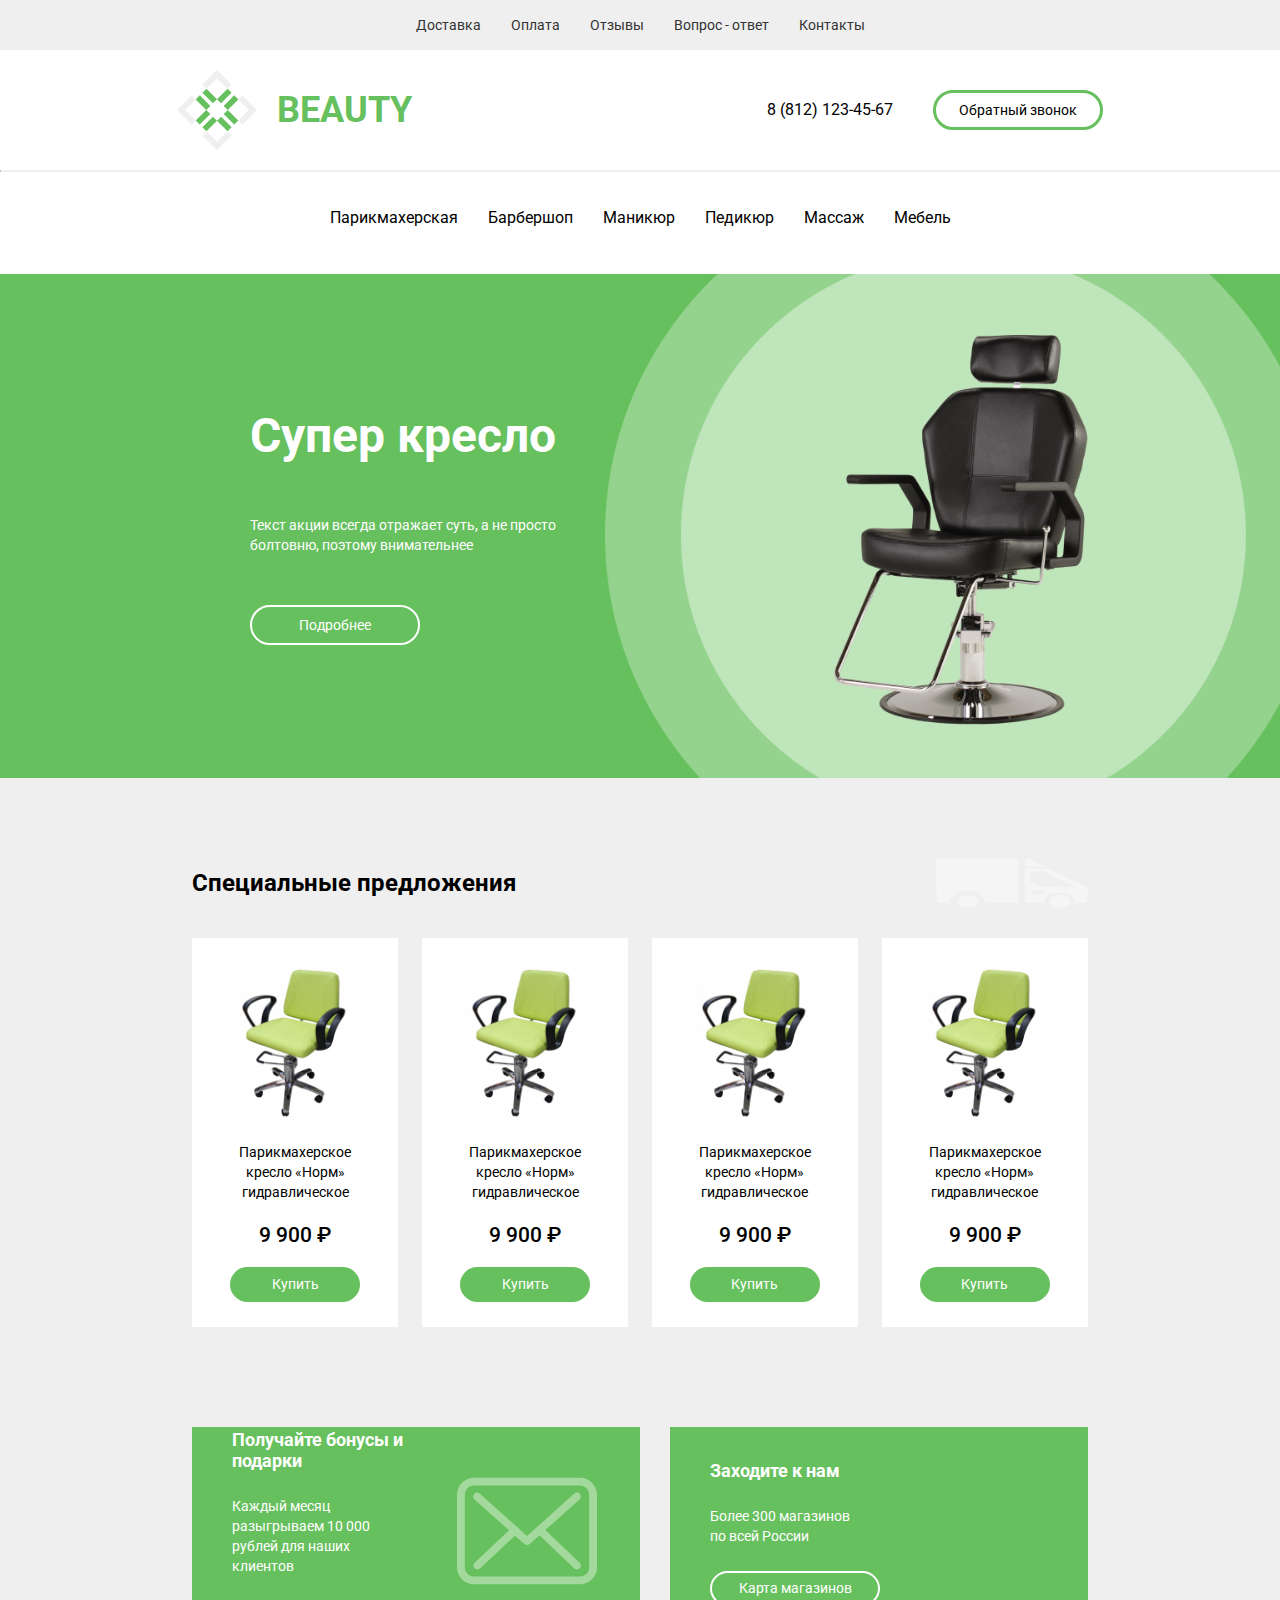
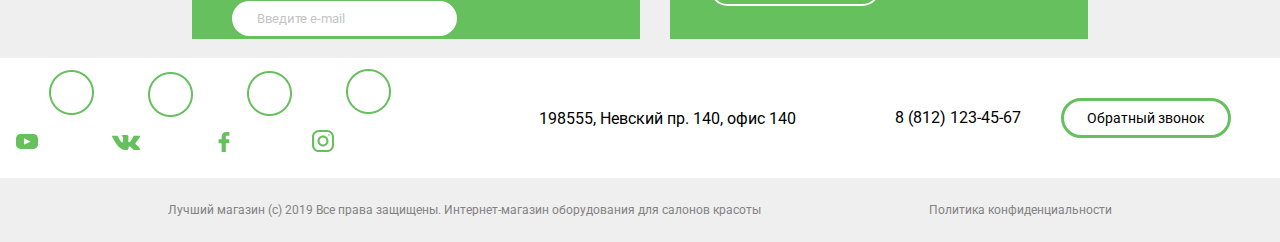
<file: index.html>
<!DOCTYPE html>
<html lang="en">
  <head>
    <meta charset="UTF-8" />
    <meta http-equiv="X-UA-Compatible" content="IE=edge" />
    <meta name="viewport" content="width=device-width, initial-scale=1.0" />
    <title>Document</title>

    <!-- styles -->
    <link rel="stylesheet" href="./styles.css/style.css" />
    <link rel="stylesheet" href="./styles.css/header.css" />
    <link rel="stylesheet" href="./styles.css/main.css" />
    <link rel="stylesheet" href="./styles.css/footer.css" />

    <!-- fonts -->
    <link rel="preconnect" href="https://fonts.googleapis.com" />
    <link rel="preconnect" href="https://fonts.gstatic.com" crossorigin />
    <link
      href="https://fonts.googleapis.com/css2?family=Roboto:wght@400;500;700&display=swap"
      rel="stylesheet" />
  </head>

  <!-- Неадаптивная верстка под экран с разрешением 1920x1080 -->

  <body>
    <div class="wrapper">
      <header>
        <div class="header">
          <div class="header__top-line menu">
            <ul>
              <li><a href="#">Доставка</a></li>
              <li><a href="#">Оплата</a></li>
              <li><a href="#">Отзывы</a></li>
              <li><a href="#">Вопрос - ответ</a></li>
              <li><a href="#">Контакты</a></li>
            </ul>
          </div>

          <div class="header__middle-line">
            <div class="left-section">
              <div class="full-logo">
                <div class="full-logo__logo">
                  <a href="/"><img src="./images/icons/logo.svg" alt="" /></a>
                </div>
                <div class="full-logo__name">Beauty</div>
              </div>
            </div>

            <div class="right-section">
              <div class="phone">8 (812) 123-45-67</div>
              <div class="call-back-button-container">
                <button class="call-back-button-container__button">
                  Обратный звонок
                </button>
              </div>
            </div>
          </div>

          <hr class="line" />

          <div class="header__bottom-line">
            <div class="header__bottom-line menu">
              <ul>
                <li><a href="#">Парикмахерская</a></li>
                <li><a href="#">Барбершоп</a></li>
                <li><a href="#">Маникюр</a></li>
                <li><a href="#">Педикюр</a></li>
                <li><a href="#">Массаж</a></li>
                <li><a href="#">Мебель</a></li>
              </ul>
            </div>
          </div>
        </div>
      </header>

      <main>
        <div class="content">
          <div class="sale">
            <div class="sale__text">
              <div class="title">Супер кресло</div>
              <div class="description">
                Текст акции всегда отражает суть, а не просто болтовню, поэтому
                внимательнее
              </div>

              <div class="details-button-container">
                <button class="details-button-container__button">
                  Подробнее
                </button>
              </div>
            </div>
          </div>

          <div class="special-offers">
            <div class="special-offers-top">
              <div class="special-offers-top__title">
                Специальные предложения
              </div>
              <div class="special-offers-top__logo">
                <img src="./images/products/Vector.svg" alt="" />
              </div>
            </div>

            <div class="special-offers-middle">
              <div class="goods">
                <img
                  class="goods__image"
                  src="./images/products/Rectangle 4.jpg"
                  alt="" />
                <p class="goods__description">
                  Парикмахерское кресло «Норм» гидравлическое
                </p>
                <p class="goods__price">9 900 ₽</p>
                <button class="goods__buy-button">Купить</button>
              </div>

              <div class="goods">
                <img
                  class="goods__image"
                  src="./images/products/Rectangle 4.jpg"
                  alt="" />
                <p class="goods__description">
                  Парикмахерское кресло «Норм» гидравлическое
                </p>
                <p class="goods__price">9 900 ₽</p>
                <button class="goods__buy-button">Купить</button>
              </div>

              <div class="goods">
                <img
                  class="goods__image"
                  src="./images/products/Rectangle 4.jpg"
                  alt="" />
                <p class="goods__description">
                  Парикмахерское кресло «Норм» гидравлическое
                </p>
                <p class="goods__price">9 900 ₽</p>
                <button class="goods__buy-button">Купить</button>
              </div>

              <div class="goods">
                <img
                  class="goods__image"
                  src="./images/products/Rectangle 4.jpg"
                  alt="" />
                <p class="goods__description">
                  Парикмахерское кресло «Норм» гидравлическое
                </p>
                <p class="goods__price">9 900 ₽</p>
                <button class="goods__buy-button">Купить</button>
              </div>
            </div>

            <div class="special-offers-bottom">
              <div class="container">
                <div class="container__text">
                  <div class="container__text__title">
                    Получайте бонусы и подарки
                  </div>
                  <div class="container__text__description">
                    Каждый месяц разыгрываем 10 000 рублей для наших клиентов
                  </div>
                  <div class="container__text__email">
                    <form action="#" method="post">
                      <label for="email"></label>
                      <input
                        class="container__text__email__form"
                        type="email"
                        name="email"
                        id="email"
                        placeholder="Введите e-mail" />
                    </form>
                  </div>
                </div>
                <div class="container__logo">
                  <img src="./images/products/Group.svg" alt="" />
                </div>
              </div>

              <div class="container">
                <div class="container__text">
                  <div class="container__text__title">Заходите к нам</div>
                  <div class="container__text__description">
                    Более 300 магазинов по всей России
                  </div>
                  <div class="map-button-container">
                    <button class="map-button-container__button">
                      Карта магазинов
                    </button>
                  </div>
                </div>
              </div>
            </div>
          </div>
        </div>
      </main>

      <footer class="footer">
        <div class="footer-top">
          <div class="footer-top__left-section">
            <div class="socials">
              <div class="social">
                <img src="./images/icons/Ellipse.png" alt="" />
                <img
                  class="youtube-icon"
                  src="./images/icons/Vector.svg"
                  alt="" />
              </div>
              <div class="social">
                <img src="./images/icons/Ellipse.png" alt="" />
                <img class="vk-icon" src="./images/icons/vksvg.svg" alt="" />
              </div>
              <div class="social">
                <img src="./images/icons/Ellipse.png" alt="" />
                <img
                  class="fb-icon"
                  src="./images/icons/facebooksvg.svg"
                  alt="" />
              </div>
              <div class="social">
                <img src="./images/icons/Ellipse.png" alt="" />
                <img
                  class="inst-icon"
                  src="./images/icons/instagram.svg"
                  alt="" />
              </div>
            </div>
          </div>

          <div class="footer-top__middle-section">
            <p>198555, Невский пр. 140, офис 140</p>
          </div>
          <div class="footer-top__right-section">
            <div class="phone">8 (812) 123-45-67</div>
            <div class="call-back-button-container">
              <button class="call-back-button-container__button">
                Обратный звонок
              </button>
            </div>
          </div>
        </div>

        <div class="footer-bottom">
          <div class="footer-bottom__left-section">
            <p>
              Лучший магазин (с) 2019 Все права защищены. Интернет-магазин
              оборудования для салонов красоты
            </p>
          </div>
          <div class="footer-bottom__right-section">
            <p>Политика конфиденциальности</p>
          </div>
        </div>
      </footer>
    </div>
  </body>
</html>
</file>
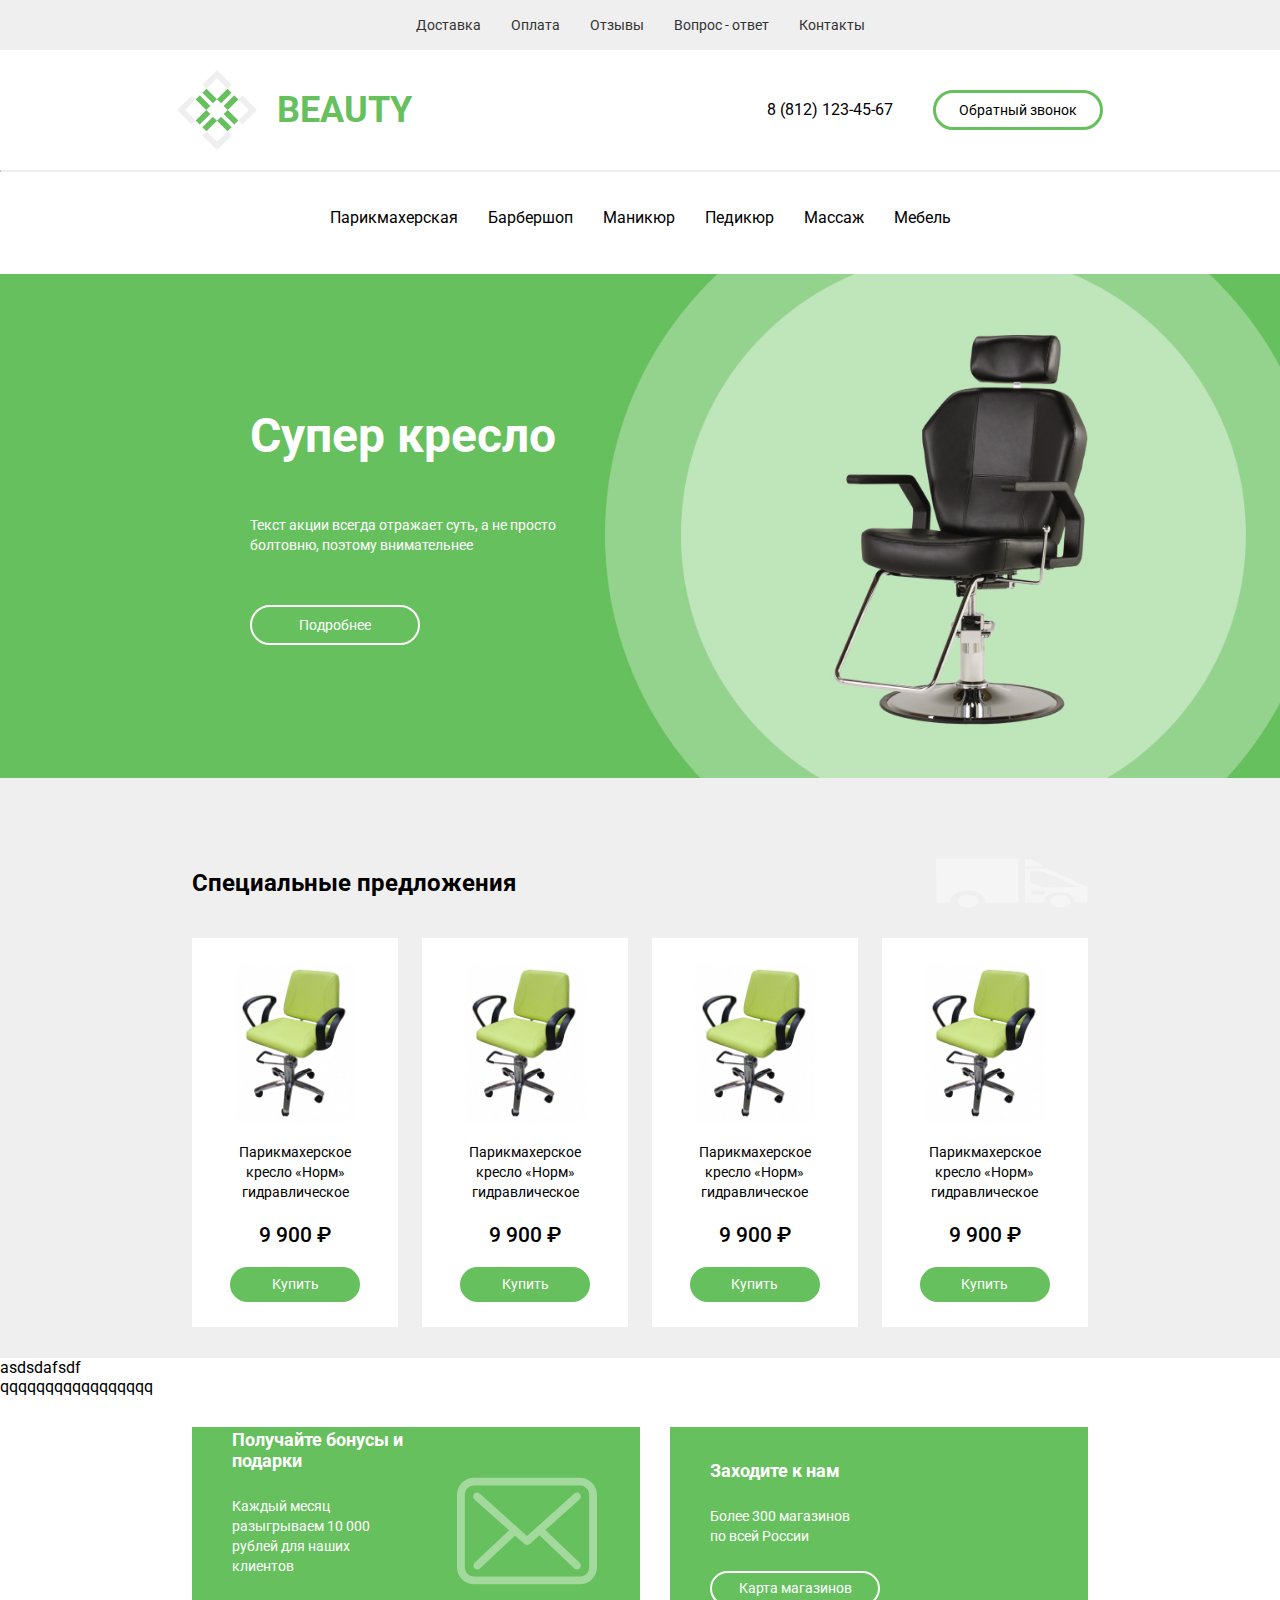
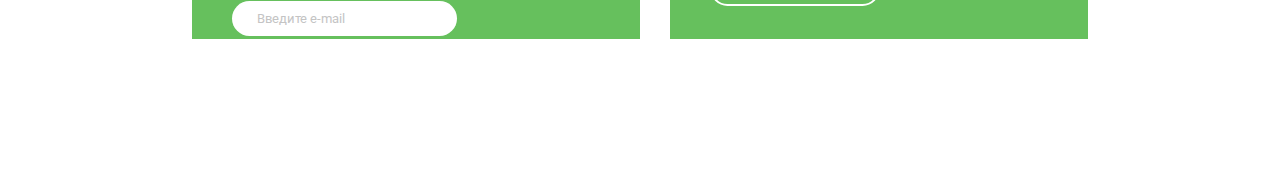
<file: Chairs-beauty/index.html>
<!DOCTYPE html>
<html lang="en">
  <head>
    <meta charset="UTF-8" />
    <meta http-equiv="X-UA-Compatible" content="IE=edge" />
    <meta name="viewport" content="width=device-width, initial-scale=1.0" />
    <title>Document</title>
    <!-- styles -->
    <link rel="stylesheet" href="./styles.css/style.css" />
    <link rel="stylesheet" href="./styles.css/header.css" />
    <link rel="stylesheet" href="./styles.css/main.css" />
    <!-- fonts -->
    <link rel="preconnect" href="https://fonts.googleapis.com" />
    <link rel="preconnect" href="https://fonts.gstatic.com" crossorigin />
    <link
      href="https://fonts.googleapis.com/css2?family=Roboto:wght@400;500;700&display=swap"
      rel="stylesheet" />
  </head>
  <body>
    <div class="wrapper">
      <header>
        <div class="header">
          <div class="header__top-line menu">
            <ul>
              <li><a href="#">Доставка</a></li>
              <li><a href="#">Оплата</a></li>
              <li><a href="#">Отзывы</a></li>
              <li><a href="#">Вопрос - ответ</a></li>
              <li><a href="#">Контакты</a></li>
            </ul>
          </div>

          <div class="header__middle-line">
            <div class="left-section">
              <div class="full-logo">
                <div class="full-logo__logo">
                  <a href="/"><img src="./images/icons/logo.svg" alt="" /></a>
                </div>
                <div class="full-logo__name">Beauty</div>
              </div>
            </div>
            <div class="right-section">
              <div class="phone">8 (812) 123-45-67</div>
              <div class="call-back-button-container">
                <button class="call-back-button-container__button">
                  Обратный звонок
                </button>
              </div>
            </div>
          </div>

          <hr class="line" />

          <div class="header__bottom-line">
            <div class="header__bottom-line menu">
              <ul>
                <li><a href="#">Парикмахерская</a></li>
                <li><a href="#">Барбершоп</a></li>
                <li><a href="#">Маникюр</a></li>
                <li><a href="#">Педикюр</a></li>
                <li><a href="#">Массаж</a></li>
                <li><a href="#">Мебель</a></li>
              </ul>
            </div>
          </div>
        </div>
      </header>

      <main>
        <div class="content">
          <div class="sale">
            <div class="sale__text">
              <div class="title">Супер кресло</div>
              <div class="description">
                Текст акции всегда отражает суть, а не просто болтовню, поэтому
                внимательнее
              </div>
              <div class="details-button-container">
                <button class="details-button-container__button">
                  Подробнее
                </button>
              </div>
            </div>
          </div>

          <div class="special-offers">
            <div class="special-offers-top">
              <div class="special-offers-top__title">
                Специальные предложения
              </div>
              <div class="special-offers-top__logo">
                <img src="./images/products/Vector.svg" alt="" />
              </div>
            </div>

            <div class="special-offers-middle">
              <div class="goods">
                <img
                  class="goods__image"
                  src="./images/products/Rectangle 4.jpg"
                  alt="" />
                <p class="goods__description">
                  Парикмахерское кресло «Норм» гидравлическое
                </p>
                <p class="goods__price">9 900 ₽</p>
                <button class="goods__buy-button">Купить</button>
              </div>

              <div class="goods">
                <img
                  class="goods__image"
                  src="./images/products/Rectangle 4.jpg"
                  alt="" />
                <p class="goods__description">
                  Парикмахерское кресло «Норм» гидравлическое
                </p>
                <p class="goods__price">9 900 ₽</p>
                <button class="goods__buy-button">Купить</button>
              </div>

              <div class="goods">
                <img
                  class="goods__image"
                  src="./images/products/Rectangle 4.jpg"
                  alt="" />
                <p class="goods__description">
                  Парикмахерское кресло «Норм» гидравлическое
                </p>
                <p class="goods__price">9 900 ₽</p>
                <button class="goods__buy-button">Купить</button>
              </div>

              <div class="goods">
                <img
                  class="goods__image"
                  src="./images/products/Rectangle 4.jpg"
                  alt="" />
                <p class="goods__description">
                  Парикмахерское кресло «Норм» гидравлическое
                </p>
                <p class="goods__price">9 900 ₽</p>
                <button class="goods__buy-button">Купить</button>
              </div>
            </div>

            <div class="special-offers-bottom">
              <div class="container">
                <div class="container__text">
                  <div class="container__text__title">
                    Получайте бонусы и подарки
                  </div>
                  <div class="container__text__description">
                    Каждый месяц разыгрываем 10 000 рублей для наших клиентов
                  </div>
                  <div class="container__text__email">
                    <form action="#" method="post">
                      <label for="email"></label>
                      <input
                        class="container__text__email__form"
                        type="email"
                        name="email"
                        id="email"
                        placeholder="Введите e-mail" />
                    </form>
                  </div>
                </div>
                <div class="container__logo">
                  <img src="./images/products/Group.svg" alt="" />
                </div>
              </div>

              <div class="container">
                <div class="container__text">
                  <div class="container__text__title">Заходите к нам</div>
                  <div class="container__text__description">
                    Более 300 магазинов по всей России
                  </div>
                  <div class="map-button-container">
                    <button class="map-button-container__button">
                      Карта магазинов
                    </button>
                  </div>
                </div>
              </div>
            </div>
          </div>
        </div>
      </main>

      <footer>
        <div class="footer">
          <div class="footer-top">asdsdafsdf</div>
          <div class="footer-bottom">qqqqqqqqqqqqqqqqq</div>
        </div>
      </footer>
    </div>
  </body>
</html>
</file>
<file: styles.css/style.css>
* {
  margin: 0;
  padding: 0;
  box-sizing: border-box;
  font-family: 'Roboto', sans-serif;
}
</file>
<file: styles.css/header.css>
.header__top-line {
  display: flex;
  height: 50px;
  justify-content: center;
  align-items: center;
  background-color: #efefef;
  margin-bottom: 20px;
}

.menu {
  flex-grow: 1;
}

.menu ul {
  display: flex;
  flex-flow: row nowrap;
  list-style: none;
  font-size: 14px;
  line-height: 16.41px;
  list-style: none;
}

.menu li {
  margin-right: 10px;
  /* margin-right: 30px; */
}

.menu li:last-child {
  margin-right: 0;
}

.menu a,
.menu .active {
  padding: 8px 10px;
  display: block;
}

.menu a {
  text-decoration: none;
  color: #333333;
}

.header__middle-line {
  display: flex;
  align-items: center;
  justify-content: space-around;
  margin-bottom: 20px;
}

.left-section {
  display: flex;
}

.full-logo {
  display: flex;
  align-items: center;
}
.full-logo__logo {
  width: 80px;
  height: 80px;
  margin-right: 20px;
}
.full-logo__name {
  font-weight: 700;
  font-size: 36px;
  text-transform: uppercase;
  color: #66c05d;
}

.right-section {
  display: flex;
  align-items: center;
}
.phone {
  font-size: 16px;
  line-height: 18.75px;
  margin-right: 40px;
}
.call-back-button-container__button {
  width: 170px;
  height: 40px;
  font-size: 14px;
  background-color: #fff;
  border: 3px solid #66c05d;
  border-radius: 50px;
  cursor: pointer;
}

.line {
  border-top: 1px solid #efefef;
  margin-bottom: 30px;
}

.header__bottom-line {
  display: flex;
  justify-content: center;
  margin-bottom: 20px;
}

.header__bottom-line .menu a {
  font-size: 16px;
  color: #000;
}
</file>
<file: styles.css/main.css>
.content {
  display: flex;
  flex-direction: column;
  align-items: center;
  background-color: #efefef;
}

.sale {
  background-image: url(/images/products/Rectangle\ 2.jpg);
  background-size: auto 100%;
  width: 100%;
  height: 504px;
  display: flex;
  margin-bottom: 80px;
}

.sale__text {
  display: flex;
  flex-direction: column;
  justify-content: center;
  margin-left: 250px;
}
.title {
  font-weight: 700;
  font-size: 48px;
  line-height: 56.25px;
  color: #fff;
  margin-bottom: 50px;
}
.description {
  font-weight: 400;
  font-size: 14px;
  line-height: 20px;
  color: #fff;
  margin-bottom: 50px;
  width: 308px;
}
.details-button-container__button {
  width: 170px;
  height: 40px;
  font-size: 14px;
  color: #fff;
  background-color: #66c05d;
  border: 2px solid #fff;
  border-radius: 50px;
  cursor: pointer;
}

.special-offers {
  width: 70%;
  height: 800px;
}

.special-offers-top {
  display: flex;
  justify-content: space-between;
  align-items: center;
  margin-bottom: 30px;
}

.special-offers-top__title {
  display: flex;
  font-size: 24px;
  font-weight: 700;
}
.special-offers-top__logo {
  display: flex;
  height: 50px;
}

.special-offers-middle {
  display: flex;
  justify-content: space-between;
  margin-bottom: 100px;
}

.goods {
  display: flex;
  flex-direction: column;
  justify-content: center;
  align-items: center;
  width: 23%;
  background-color: #fff;
}
.goods__image {
  margin-top: 25px;
  margin-bottom: 20px;
  width: 120px;
  height: 160px;
}
.goods__description {
  width: 70%;
  margin-bottom: 20px;
  text-align: center;
  font-size: 14px;
  line-height: 19.7px;
}
.goods__price {
  margin-bottom: 20px;
  font-weight: 500;
  font-size: 21px;
  text-align: center;
}
.goods__buy-button {
  margin-bottom: 25px;
  width: 130px;
  height: 35px;
  font-size: 14px;
  color: #fff;
  background-color: #66c05d;
  border: none;
  border-radius: 50px;
  cursor: pointer;
}

.special-offers-bottom {
  display: flex;
  justify-content: space-between;
}

.container {
  display: flex;
  height: 212px;
  background-color: #66c05d;
  width: 50%;
  margin-right: 30px;
  align-items: center;
  /* margin-bottom: 130px; */
}

.container:last-child {
  margin-right: 0;
}

.container__text {
  display: flex;
  flex-direction: column;
  padding-left: 40px;
}
.container__text__title {
  color: #fff;
  font-size: 18px;
  font-weight: 700;
  line-height: 21px;
  margin-bottom: 25px;
}
.container__text__description {
  color: #fff;
  font-size: 14px;
  font-weight: 400;
  line-height: 20px;
  margin-bottom: 25px;
  width: 65%;
}
.container__text__email__form {
  border-radius: 30px;
  width: 225px;
  height: 35px;
  border: none;
}
.container__text__email__form::placeholder {
  padding-left: 25px;
  color: #c4c4c4;
}

.container__logo {
  width: 140px;
  margin-right: 45px;
}

.map-button-container__button {
  width: 170px;
  height: 35px;
  font-size: 14px;
  color: #fff;
  background-color: #66c05d;
  border: 2px solid #fff;
  border-radius: 30px;
  cursor: pointer;
}
</file>
<file: styles.css/footer.css>
.footer {
  display: flex;
  flex-direction: column;
}

.footer-top {
  display: flex;
  justify-content: space-around;
  align-items: center;
  width: 100%;
  height: 120px;
  /* border: 1px solid black; */
}

.footer-top__left-section {
  display: flex;
  align-items: center;
}

.social {
  display: inline-block;
  margin-right: 50px;
}
.youtube-icon {
  margin: 15px -33px;
}
.vk-icon {
  margin: 14px -36px;
}
.fb-icon {
  margin: 12px -33px;
}
.inst-icon {
  margin: 12px -34px;
}

.footer-top__middle-section {
  display: flex;
}

.footer-top__right-section {
  display: flex;
  align-items: center;
}

.footer-bottom {
  display: flex;
  justify-content: space-evenly;
  background-color: #efefef;
  height: 64px;
  align-items: center;
  color: #828282;
}

.footer-bottom__left-section p {
  font-size: 12px;
}

.footer-bottom__right-section p {
  font-size: 12px;
}
</file>
<file: Chairs-beauty/styles.css/style.css>
* {
  margin: 0;
  padding: 0;
  box-sizing: border-box;
  font-family: 'Roboto', sans-serif;
}
</file>
<file: Chairs-beauty/styles.css/header.css>
.header__top-line {
  display: flex;
  height: 50px;
  justify-content: center;
  align-items: center;
  background-color: #efefef;
  margin-bottom: 20px;
}

.menu {
  flex-grow: 1;
}

.menu ul {
  display: flex;
  flex-flow: row nowrap;
  list-style: none;
  font-size: 14px;
  line-height: 16.41px;
  list-style: none;
}

.menu li {
  margin-right: 10px;
  /* margin-right: 30px; */
}

.menu li:last-child {
  margin-right: 0;
}

.menu a,
.menu .active {
  padding: 8px 10px;
  display: block;
}

.menu a {
  text-decoration: none;
  color: #333333;
}

.header__middle-line {
  display: flex;
  align-items: center;
  justify-content: space-around;
  margin-bottom: 20px;
}

.left-section {
  display: flex;
}

.full-logo {
  display: flex;
  align-items: center;
}
.full-logo__logo {
  width: 80px;
  height: 80px;
  margin-right: 20px;
}
.full-logo__name {
  font-weight: 700;
  font-size: 36px;
  text-transform: uppercase;
  color: #66c05d;
}

.right-section {
  display: flex;
  align-items: center;
}
.phone {
  font-size: 16px;
  line-height: 18.75px;
  margin-right: 40px;
}
.call-back-button-container__button {
  width: 170px;
  height: 40px;
  font-size: 14px;
  background-color: #fff;
  border: 3px solid #66c05d;
  border-radius: 50px;
  cursor: pointer;
}

.line {
  border-top: 1px solid #efefef;
  margin-bottom: 30px;
}

.header__bottom-line {
  display: flex;
  justify-content: center;
  margin-bottom: 20px;
}

.header__bottom-line .menu a {
  font-size: 16px;
  color: #000;
}
</file>
<file: Chairs-beauty/styles.css/main.css>
.content {
  display: flex;
  flex-direction: column;
  align-items: center;
  background-color: #efefef;
}

.sale {
  background-image: url(/images/products/Rectangle\ 2.jpg);
  background-size: auto 100%;
  width: 100%;
  height: 504px;
  display: flex;
  margin-bottom: 80px;
}

.sale__text {
  display: flex;
  flex-direction: column;
  justify-content: center;
  margin-left: 250px;
}
.title {
  font-weight: 700;
  font-size: 48px;
  line-height: 56.25px;
  color: #fff;
  margin-bottom: 50px;
}
.description {
  font-weight: 400;
  font-size: 14px;
  line-height: 20px;
  color: #fff;
  margin-bottom: 50px;
  width: 308px;
}
.details-button-container__button {
  width: 170px;
  height: 40px;
  font-size: 14px;
  color: #fff;
  background-color: #66c05d;
  border: 2px solid #fff;
  border-radius: 50px;
  cursor: pointer;
}

.special-offers {
  width: 70%;
  height: 500px;
}

.special-offers-top {
  display: flex;
  justify-content: space-between;
  align-items: center;
  margin-bottom: 30px;
}

.special-offers-top__title {
  display: flex;
  font-size: 24px;
  font-weight: 700;
}
.special-offers-top__logo {
  display: flex;
  height: 50px;
}

.special-offers-middle {
  display: flex;
  justify-content: space-between;
  margin-bottom: 100px;
}

.goods {
  display: flex;
  flex-direction: column;
  justify-content: center;
  align-items: center;
  width: 23%;
  background-color: #fff;
}
.goods__image {
  margin-top: 25px;
  margin-bottom: 20px;
  width: 120px;
  height: 160px;
}
.goods__description {
  width: 70%;
  margin-bottom: 20px;
  text-align: center;
  font-size: 14px;
  line-height: 19.7px;
}
.goods__price {
  margin-bottom: 20px;
  font-weight: 500;
  font-size: 21px;
  text-align: center;
}
.goods__buy-button {
  margin-bottom: 25px;
  width: 130px;
  height: 35px;
  font-size: 14px;
  color: #fff;
  background-color: #66c05d;
  border: none;
  border-radius: 50px;
  cursor: pointer;
}

.special-offers-bottom {
  display: flex;
  justify-content: space-between;
}

.container {
  display: flex;
  height: 212px;
  background-color: #66c05d;
  width: 50%;
  margin-right: 30px;
  align-items: center;
  margin-bottom: 130px;
}

.container:last-child {
  margin-right: 0;
}

.container__text {
  display: flex;
  flex-direction: column;
  padding-left: 40px;
}
.container__text__title {
  color: #fff;
  font-size: 18px;
  font-weight: 700;
  line-height: 21px;
  margin-bottom: 25px;
}
.container__text__description {
  color: #fff;
  font-size: 14px;
  font-weight: 400;
  line-height: 20px;
  margin-bottom: 25px;
  width: 65%;
}
.container__text__email__form {
  border-radius: 30px;
  width: 225px;
  height: 35px;
  border: none;
}
.container__text__email__form::placeholder {
  padding-left: 25px;
  color: #c4c4c4;
}

.container__logo {
  width: 140px;
  margin-right: 45px;
}

.map-button-container__button {
  width: 170px;
  height: 35px;
  font-size: 14px;
  color: #fff;
  background-color: #66c05d;
  border: 2px solid #fff;
  border-radius: 30px;
  cursor: pointer;
}
</file>
